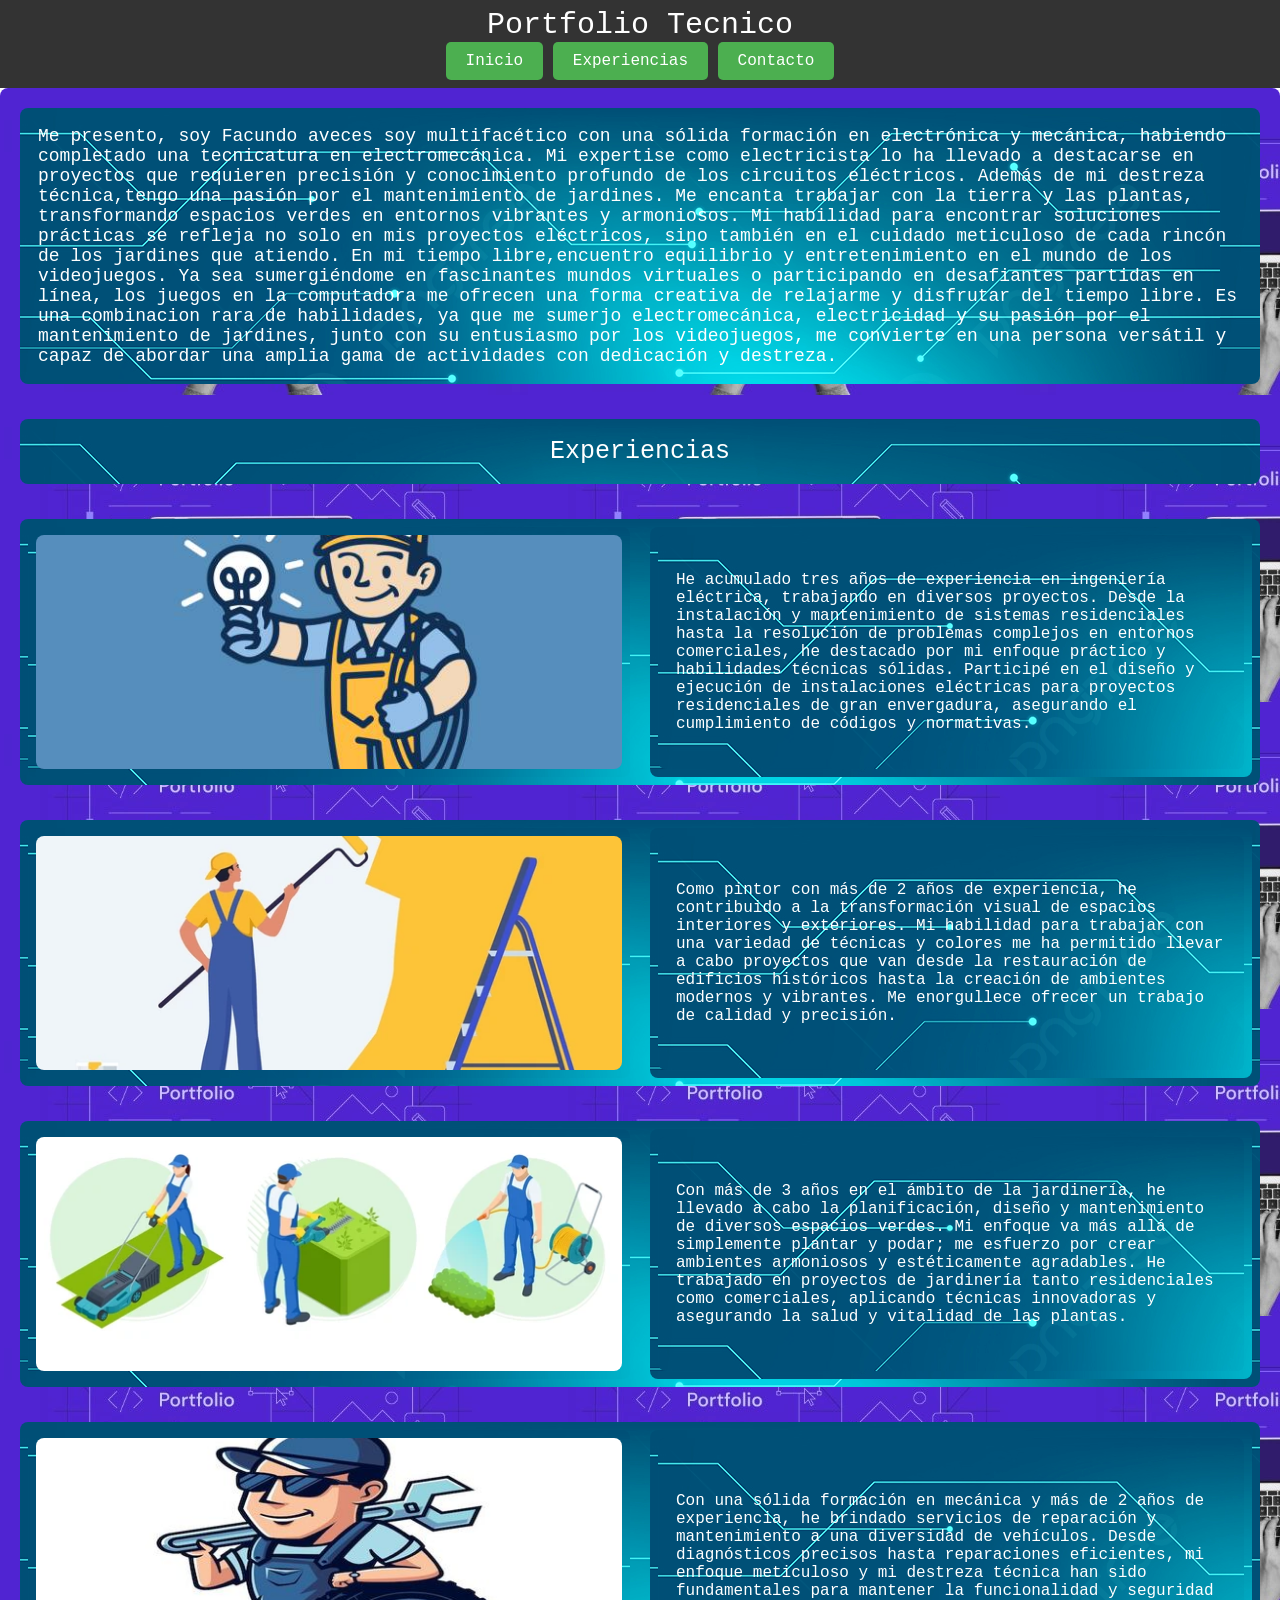
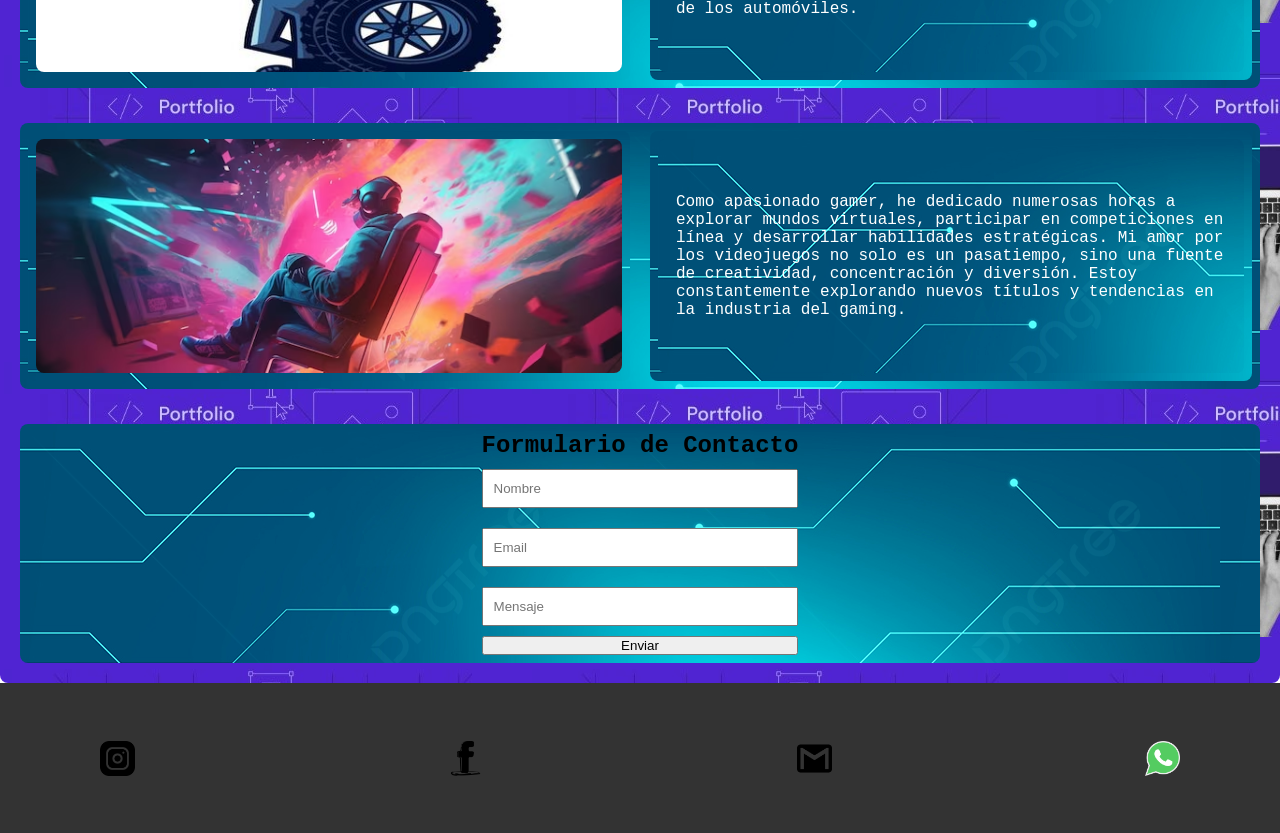
<file: index.html>
<!DOCTYPE html>
<html lang="es">
  <head>
    <meta charset="UTF-8" />
    <meta name="viewport" content="width=device-width, initial-scale=1.0" />
    <title>Mi Portfolio</title>
    <link rel="stylesheet" href="arq.css" />
  </head>
  <body>
    <header class="header">
      <p class="porfolio">Portfolio Tecnico</p>
      <a href="#boton1" class="boton">Inicio</a>
      <a href="#boton2" class="boton">Experiencias</a>
      <a href="#boton3" class="boton">Contacto</a>
    </header>

    <main class="main">
      <div id="boton1">
        <p>
          Me presento, soy Facundo aveces soy multifacético con una sólida
          formación en electrónica y mecánica, habiendo completado una
          tecnicatura en electromecánica. Mi expertise como electricista lo ha
          llevado a destacarse en proyectos que requieren precisión y
          conocimiento profundo de los circuitos eléctricos. Además de mi
          destreza técnica,tengo una pasión por el mantenimiento de jardines. Me
          encanta trabajar con la tierra y las plantas, transformando espacios
          verdes en entornos vibrantes y armoniosos. Mi habilidad para encontrar
          soluciones prácticas se refleja no solo en mis proyectos eléctricos,
          sino también en el cuidado meticuloso de cada rincón de los jardines
          que atiendo. En mi tiempo libre,encuentro equilibrio y entretenimiento
          en el mundo de los videojuegos. Ya sea sumergiéndome en fascinantes
          mundos virtuales o participando en desafiantes partidas en línea, los
          juegos en la computadora me ofrecen una forma creativa de relajarme y
          disfrutar del tiempo libre. Es una combinacion rara de habilidades, ya
          que me sumerjo electromecánica, electricidad y su pasión por el
          mantenimiento de jardines, junto con su entusiasmo por los
          videojuegos, me convierte en una persona versátil y capaz de abordar
          una amplia gama de actividades con dedicación y destreza.
        </p>
      </div>

      <div id="boton2">
        <p>Experiencias</p>
      </div>
      <div class="contenedordiv">
        <div class="divcontenido">
          <div class="img1"></div>
        </div>
        <div class="divcontenidotext">
          <div class="cajatexto">
            <p>He acumulado tres años de experiencia en ingeniería eléctrica, trabajando en diversos proyectos. Desde la instalación y mantenimiento de sistemas residenciales hasta la resolución de problemas complejos en entornos comerciales, he destacado por mi enfoque práctico y habilidades técnicas sólidas. Participé en el diseño y ejecución de instalaciones eléctricas para proyectos residenciales de gran envergadura, asegurando el cumplimiento de códigos y normativas.  </p>
          </div>
        </div>
      </div>
      <div class="contenedordiv">
        <div class="divcontenido">
          <div class="img2"></div>
        </div>
        <div class="divcontenidotext">
          <div class="cajatexto">
            <p>Como pintor con más de 2 años de experiencia, he contribuido a la transformación visual de espacios interiores y exteriores. Mi habilidad para trabajar con una variedad de técnicas y colores me ha permitido llevar a cabo proyectos que van desde la restauración de edificios históricos hasta la creación de ambientes modernos y vibrantes. Me enorgullece ofrecer un trabajo de calidad y precisión.</p>
          </div>
        </div>
      </div>
      <div class="contenedordiv">
        <div class="divcontenido">
          <div class="img3"></div>
        </div>
        <div class="divcontenidotext">
          <div class="cajatexto">
            <p>Con más de 3 años en el ámbito de la jardinería, he llevado a cabo la planificación, diseño y mantenimiento de diversos espacios verdes. Mi enfoque va más allá de simplemente plantar y podar; me esfuerzo por crear ambientes armoniosos y estéticamente agradables. He trabajado en proyectos de jardinería tanto residenciales como comerciales, aplicando técnicas innovadoras y asegurando la salud y vitalidad de las plantas.</p>
          </div>
        </div>
      </div>
      <div class="contenedordiv">
        <div class="divcontenido">
          <div class="img4"></div>
        </div>
        <div class="divcontenidotext">
          <div class="cajatexto">
            <p>Con una sólida formación en mecánica y más de 2 años de experiencia, he brindado servicios de reparación y mantenimiento a una diversidad de vehículos. Desde diagnósticos precisos hasta reparaciones eficientes, mi enfoque meticuloso y mi destreza técnica han sido fundamentales para mantener la funcionalidad y seguridad de los automóviles.</p>
          </div>
        </div>
      </div>
      <div class="contenedordiv">
        <div class="divcontenido">
          <div class="img5"></div>
        </div>
        <div class="divcontenidotext">
          <div class="cajatexto">
            <p>Como apasionado gamer, he dedicado numerosas horas a explorar mundos virtuales, participar en competiciones en línea y desarrollar habilidades estratégicas. Mi amor por los videojuegos no solo es un pasatiempo, sino una fuente de creatividad, concentración y diversión. Estoy constantemente explorando nuevos títulos y tendencias en la industria del gaming.</p>
          </div>
        </div>
      </div>
      <div class="contenedordiv">
        <form>
          <h2>Formulario de Contacto</h2>
          <input type="text" placeholder="Nombre" required />
          <input
            type="email"
            id="email"
            name="email"
            placeholder="Email"
            required
          />
          <input type="text" placeholder="Mensaje" required />
          <button class="btn">Enviar</button>
        </form>
      </div>
    </main>
    <footer id="boton3">
      <a class="insta" href="https://www.instagram.com/facu_lop3?utm_source=ig_web_button_share_sheet&igsh=ZDNlZDc0MzIxNw==" target="_blank"></a>
      <a class="face" href="https://web.facebook.com/facundo.lopez.1217727?mibextid=ZbWKwL&_rdc=1&_rdr" target="_blank"></a>
      <a class="email" href="mailto:lopezfacundo0661@gmail.com" target="_blank"></a>
      <a class="wsp" href="https://wa.me/2284665171" target="_blank"></a>
    </footer>
  </body>
</html>
</file>
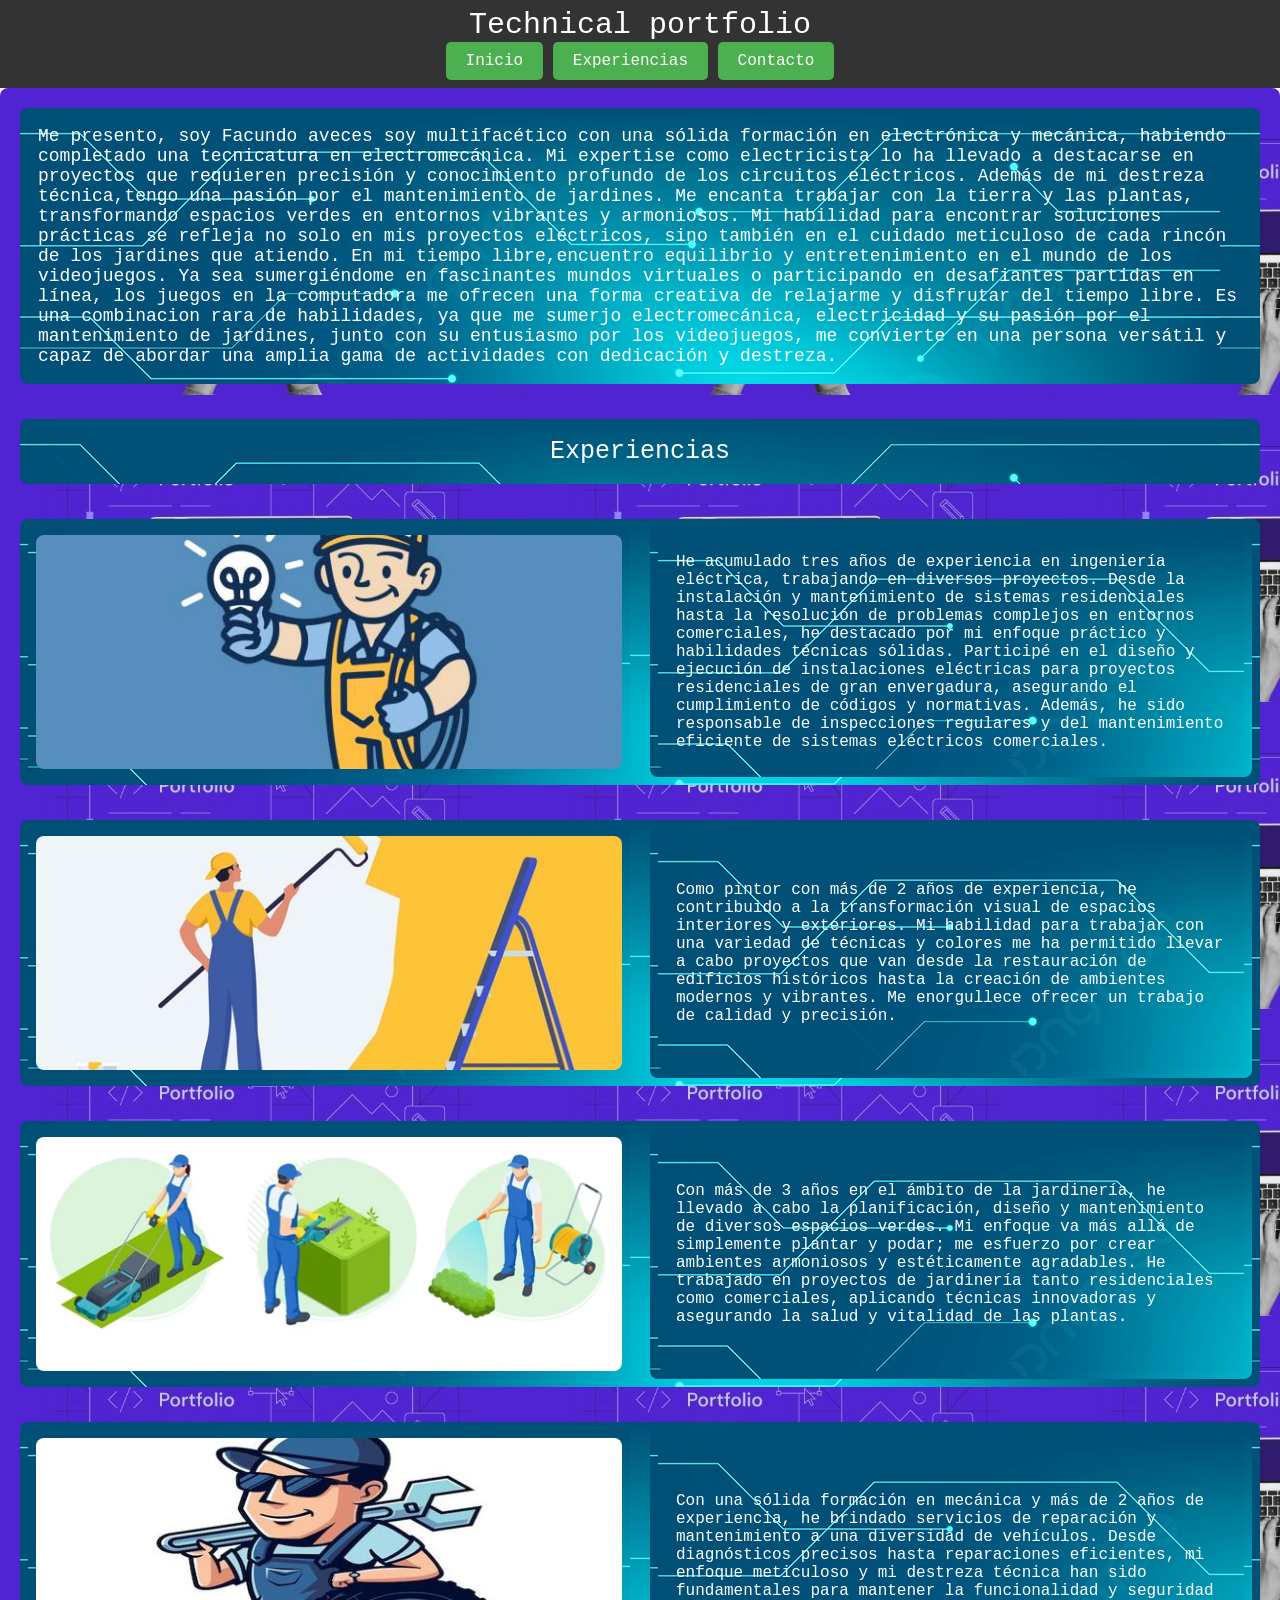
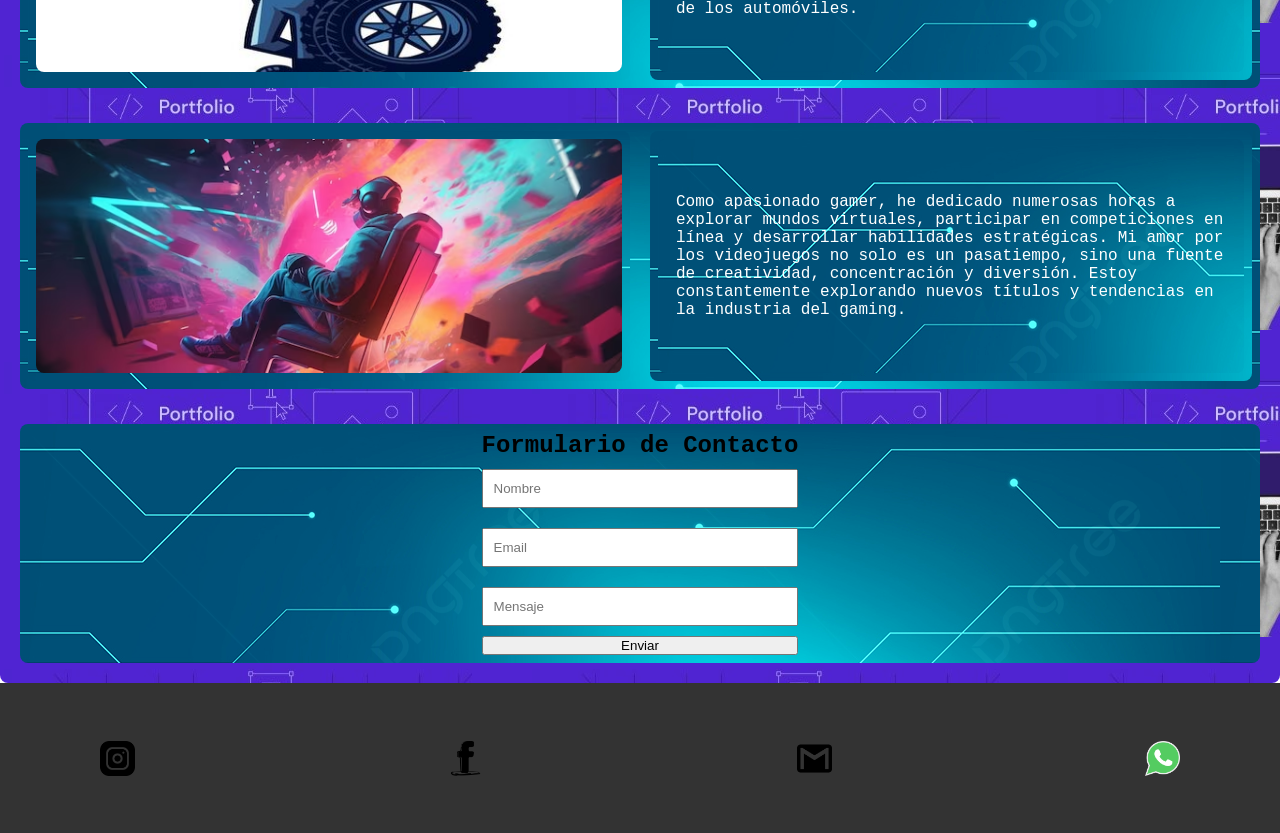
<file: arq.html>
<!DOCTYPE html>
<html lang="es">
  <head>
    <meta charset="UTF-8" />
    <meta name="viewport" content="width=device-width, initial-scale=1.0" />
    <title>Mi Portfolio</title>
    <link rel="stylesheet" href="arq.css" />
  </head>
  <body>
    <header class="header">
      <p class="porfolio">Technical portfolio</p>
      <a href="#boton1" class="boton">Inicio</a>
      <a href="#boton2" class="boton">Experiencias</a>
      <a href="#boton3" class="boton">Contacto</a>
    </header>

    <main class="main">
      <div id="boton1">
        <p>
          Me presento, soy Facundo aveces soy multifacético con una sólida
          formación en electrónica y mecánica, habiendo completado una
          tecnicatura en electromecánica. Mi expertise como electricista lo ha
          llevado a destacarse en proyectos que requieren precisión y
          conocimiento profundo de los circuitos eléctricos. Además de mi
          destreza técnica,tengo una pasión por el mantenimiento de jardines. Me
          encanta trabajar con la tierra y las plantas, transformando espacios
          verdes en entornos vibrantes y armoniosos. Mi habilidad para encontrar
          soluciones prácticas se refleja no solo en mis proyectos eléctricos,
          sino también en el cuidado meticuloso de cada rincón de los jardines
          que atiendo. En mi tiempo libre,encuentro equilibrio y entretenimiento
          en el mundo de los videojuegos. Ya sea sumergiéndome en fascinantes
          mundos virtuales o participando en desafiantes partidas en línea, los
          juegos en la computadora me ofrecen una forma creativa de relajarme y
          disfrutar del tiempo libre. Es una combinacion rara de habilidades, ya
          que me sumerjo electromecánica, electricidad y su pasión por el
          mantenimiento de jardines, junto con su entusiasmo por los
          videojuegos, me convierte en una persona versátil y capaz de abordar
          una amplia gama de actividades con dedicación y destreza.
        </p>
      </div>

      <div id="boton2">
        <p>Experiencias</p>
      </div>
      <div class="contenedordiv">
        <div class="divcontenido">
          <div class="img1"></div>
        </div>
        <div class="divcontenidotext">
          <div class="cajatexto">
            <p>He acumulado tres años de experiencia en ingeniería eléctrica, trabajando en diversos proyectos. Desde la instalación y mantenimiento de sistemas residenciales hasta la resolución de problemas complejos en entornos comerciales, he destacado por mi enfoque práctico y habilidades técnicas sólidas. Participé en el diseño y ejecución de instalaciones eléctricas para proyectos residenciales de gran envergadura, asegurando el cumplimiento de códigos y normativas. Además, he sido responsable de inspecciones regulares y del mantenimiento eficiente de sistemas eléctricos comerciales. </p>
          </div>
        </div>
      </div>
      <div class="contenedordiv">
        <div class="divcontenido">
          <div class="img2"></div>
        </div>
        <div class="divcontenidotext">
          <div class="cajatexto">
            <p>Como pintor con más de 2 años de experiencia, he contribuido a la transformación visual de espacios interiores y exteriores. Mi habilidad para trabajar con una variedad de técnicas y colores me ha permitido llevar a cabo proyectos que van desde la restauración de edificios históricos hasta la creación de ambientes modernos y vibrantes. Me enorgullece ofrecer un trabajo de calidad y precisión.</p>
          </div>
        </div>
      </div>
      <div class="contenedordiv">
        <div class="divcontenido">
          <div class="img3"></div>
        </div>
        <div class="divcontenidotext">
          <div class="cajatexto">
            <p>Con más de 3 años en el ámbito de la jardinería, he llevado a cabo la planificación, diseño y mantenimiento de diversos espacios verdes. Mi enfoque va más allá de simplemente plantar y podar; me esfuerzo por crear ambientes armoniosos y estéticamente agradables. He trabajado en proyectos de jardinería tanto residenciales como comerciales, aplicando técnicas innovadoras y asegurando la salud y vitalidad de las plantas.</p>
          </div>
        </div>
      </div>
      <div class="contenedordiv">
        <div class="divcontenido">
          <div class="img4"></div>
        </div>
        <div class="divcontenidotext">
          <div class="cajatexto">
            <p>Con una sólida formación en mecánica y más de 2 años de experiencia, he brindado servicios de reparación y mantenimiento a una diversidad de vehículos. Desde diagnósticos precisos hasta reparaciones eficientes, mi enfoque meticuloso y mi destreza técnica han sido fundamentales para mantener la funcionalidad y seguridad de los automóviles.</p>
          </div>
        </div>
      </div>
      <div class="contenedordiv">
        <div class="divcontenido">
          <div class="img5"></div>
        </div>
        <div class="divcontenidotext">
          <div class="cajatexto">
            <p>Como apasionado gamer, he dedicado numerosas horas a explorar mundos virtuales, participar en competiciones en línea y desarrollar habilidades estratégicas. Mi amor por los videojuegos no solo es un pasatiempo, sino una fuente de creatividad, concentración y diversión. Estoy constantemente explorando nuevos títulos y tendencias en la industria del gaming.</p>
          </div>
        </div>
      </div>
      <div class="contenedordiv">
        <form>
          <h2>Formulario de Contacto</h2>
          <input type="text" placeholder="Nombre" required />
          <input
            type="email"
            id="email"
            name="email"
            placeholder="Email"
            required
          />
          <input type="text" placeholder="Mensaje" required />
          <button class="btn">Enviar</button>
        </form>
      </div>
    </main>
    <footer id="boton3">
      <a class="insta" href="https://www.instagram.com/facu_lop3?utm_source=ig_web_button_share_sheet&igsh=ZDNlZDc0MzIxNw==" target="_blank"></a>
      <a class="face" href="https://web.facebook.com/facundo.lopez.1217727?mibextid=ZbWKwL&_rdc=1&_rdr" target="_blank"></a>
      <a class="email" href="mailto:lopezfacundo0661@gmail.com" target="_blank"></a>
      <a class="wsp" href="https://wa.me/2284665171" target="_blank"></a>
    </footer>
  </body>
</html>
</file>
<file: arq.css>
* {
    padding: 0;
    margin: 0;
    box-sizing: border-box;
}

body {
    font-family: 'Courier New', Courier, monospace;
    display: grid;
    grid-template-rows: auto 1fr auto;
    grid-template-columns: 1fr 1fr;
    min-height: 100vh;
}

header {
    grid-column: span 3;
    background-color: #333;
    color: #fff;
    padding: 8px;
    text-align: center;
    justify-content: space-between;
    padding-inline: 100px;
    align-items: center;
    
}
.porfolio{
    color: white;
    font-size: 30px;
    
}

main {
    grid-column: span 2;
    display: flex;
    flex-direction: column;
    gap: 35px;
    padding: 20px;
   background-image: url(portafolio-programador.webp);
    border-radius: 8px;
    flex: 1;
}


div {
    display: flex;
    flex:1 ;
    flex-direction: column;
    justify-content: center;
    align-items: center;
    padding: 8px;
    background-color: #f4f4f4;
    border-radius: 8px;
    width: 100%;
   background-image: url(circuitohd.jpg);
}
.contenedordiv {
    display: flex;
    flex-direction: row;
    gap: 20px;
}




.divcontenido {

    display: flex;
    flex-direction: column;
    justify-content: center;
    align-items: center;
    border-radius: 8px;
    height: 250px;
    
 
}
.divcontenidotext{
    flex: 1;
    display: flex;
    flex-direction: column;
    justify-content: center;
    align-items: center;
  
    border-radius: 8px;
    height: 250px;

}
.divcontenidotext:hover .cajatexto{
    transform: translate(-1.5px, 1.5px);
}
.divcontenido:hover .img1,
.divcontenido:hover .img2,
.divcontenido:hover .img3,
.divcontenido:hover .img4,
.divcontenido:hover .img5{
    transform: translate(-1.5px, 1.5px);
}
.img1 , .img2 , .img3 , .img4 , .img5 {
    transition: ease-in-out .2s;
}
.cajatexto{
    width: 100%;
    height: 100%;
    backdrop-filter: blur(50px);
    background-color: transparent;
    transition: ease-in-out .2s;
    color: white;
    padding: 18px;
}
aside {
    grid-column: 3;
    grid-row: 2 / 3;
    background-color: #333;
    color: #fff;
    padding: 20px;
    box-sizing: border-box;
}

form {
    display: flex;
    flex-direction: column;
}

h2 {
    text-align: center;
}

input {
    margin: 10px 0;
    padding: 10px;
    box-sizing: border-box;
}

input[type="submit"] {
    background-color: #4CAF50;
    color: white;
    cursor: pointer;
}

input[type="submit"]:hover {
    background-color: #45a049;
}

footer {
    display: flex;
 
    grid-column: span 3;
    background-color: #333;
    color: #fff;
    text-align: center;
    padding: 8px;
    height: 150px;
    align-items: center;
    justify-content: space-between;
    padding-inline: 100px;
    
   
}
a , a:visited, a:focus {
  text-decoration: none;
  color: white;
  transition: ease-in-out .2s;
}
.insta{
    background-image: url(instagram.png);
    width: 35px;
    height: 35px;
    background-size: cover;
}
.face{
    background-image: url(variante-de-logotipo-bosquejado-de-facebook.png);
    width: 35px;
    height: 35px;
    background-size: cover;
}
.email{
    background-image: url(logotipo-de-gmail.png);
    width: 35px;
    height: 35px;
    background-size: cover;
}
.wsp{
    background-image: url(social.png);
    width: 35px;
    height: 35px;
    background-size: cover;
}
.insta:hover,
.face:hover,
.email:hover,
.wsp:hover{

    transform: translate(-2px, 2px);
   
}

.boton {
    display: inline-block;
    padding: 10px 20px;
    background-color: #4CAF50;
    color: white;
    text-decoration: none;
    border-radius: 5px;
    transition: ease-in-out .2s;
}
.boton:hover{
    background-color:#316933 ;
    transform: translate(-1.5px, 1.5px);

}

.img1{
    background-image: url(electric.jpg);
    background-size: cover;
    background-position: center;
   
    
}
.img2{
    background-image: url(painter-man-painting-house-wall-600nw-2093621611.webp);
    background-size: cover;
    background-position: center;
   
    
}
.img3{
    background-image: url(isometric-agricultural-work-gardener-on-260nw-2159622531.webp);
    background-size: cover;
    background-position: center;
   
    
}
.img4{
    background-image: url(mekanic-copy-0.jpg);
    background-size: cover;
    background-position: center;
   
    
}
.img5{
    background-image: url(hombre-traje-neon-sienta-silla-letrero-neon-que-dice-palabra_188544-27011.avif);
    background-size: cover;
    background-position: center;
   
    
}

html {
    scroll-behavior: smooth;
  }

#boton1 p {
    color: white;
    font-size: 18px;
    padding: 10px;
}

#boton2 p {
    color: white;
    font-size: 25px;
    padding: 10px;
}

@media screen and (max-width: 750px) {
    .contenedordiv{
        display: flex;
        flex-direction: column;
        
        
    }
    .divcontenido{
        min-height: 250px;
    }
    .divcontenidotext{
        min-height: 250px;
    }
}
</file>
